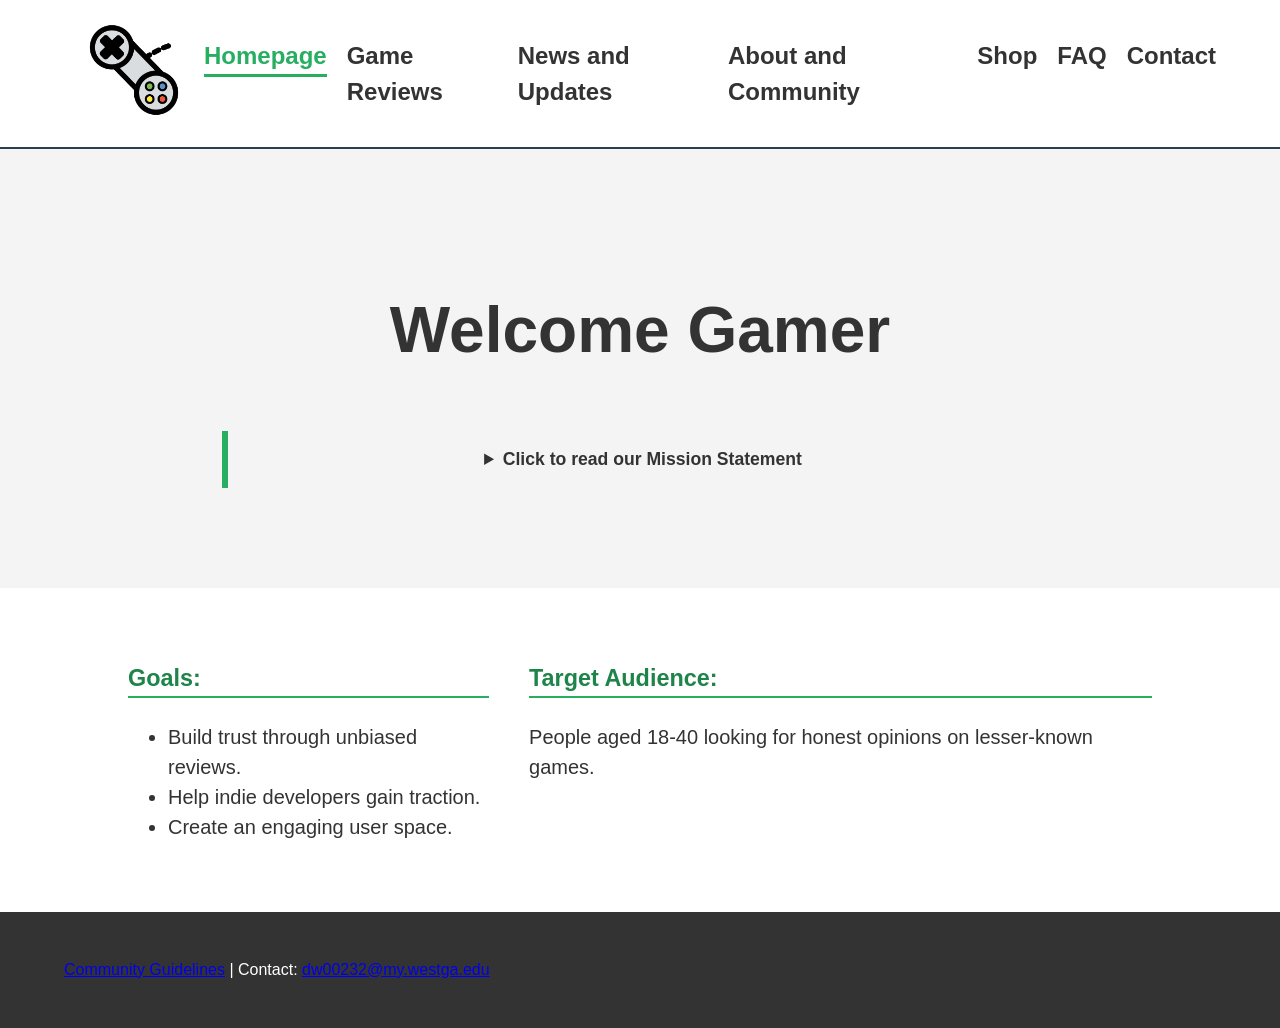
<file: index.html>
<!DOCTYPE html>
<html lang="en">
<head>
    <meta charset="UTF-8">
    <meta name="viewport" content="width=device-width, initial-scale=1.0">
    <meta name="description" content="Welcome to Game Review Hub, the ultimate space for honest, community-driven indie game reviews. Join our mission to bridge the gap between devs and casual gamers.">
 <meta name="keywords" content="indie games, game reviews, gaming community, video games, West Georgia">
    
<title>Homepage | Game Review Hub</title>
    <link rel="stylesheet" href="project.css">
</head>
<body>
    <header>
        <div class="header-container">
            <div class="logo-box">
                <a href="index.html"><img src="controller.png" alt="Game Controller" width="100"></a>
            </div>
            <nav>
                <ul>
                    <li><a href="index.html" class="active">Homepage</a></li>
                    <li><a href="gamereviews.html">Game Reviews</a></li>
                    <li><a href="newsandupdates.html">News and Updates</a></li>
                    <li><a href="aboutandcommunity.html">About and Community</a></li>
		    <li><a href="shop.html">Shop</a></li>
		    <li><a href="faq.html">FAQ</a></li>
                    <li><a href="contact.html">Contact</a></li>
                </ul>
            </nav>
        </div>
    </header>

    <main>
        <section class="hero">
            <h1>Welcome Gamer</h1>
            <details>
                <summary>Click to read our Mission Statement</summary>
<p>Our purpose is to provide a dedicated space for honest, community-driven video game reviews and news while bridging the gap between indie developers and casual gamers.</p>
            </details>
        </section>

        <section class="info-grid">
            <div class="goals">
                <h3>Goals:</h3>
                <ul>
                    <li>Build trust through unbiased reviews.</li>
                    <li>Help indie developers gain traction.</li>
                    <li>Create an engaging user space.</li>
                </ul>
            </div>
            <div class="audience">
                <h3>Target Audience:</h3>
                <p>People aged 18-40 looking for honest opinions on lesser-known games.</p>
            </div>
        </section>
    </main>

    <footer>
        <p>
        <a href="faq.html">Community Guidelines</a> | 
        Contact: <a href="mailto:dw00232@my.westga.edu" target="_blank">dw00232@my.westga.edu</a>
    </p>
    </footer>

<script>
    alert("Welcome to the Game Review Hub! Check out our mission statement below.");
</script>
</body>
</html>
</file>
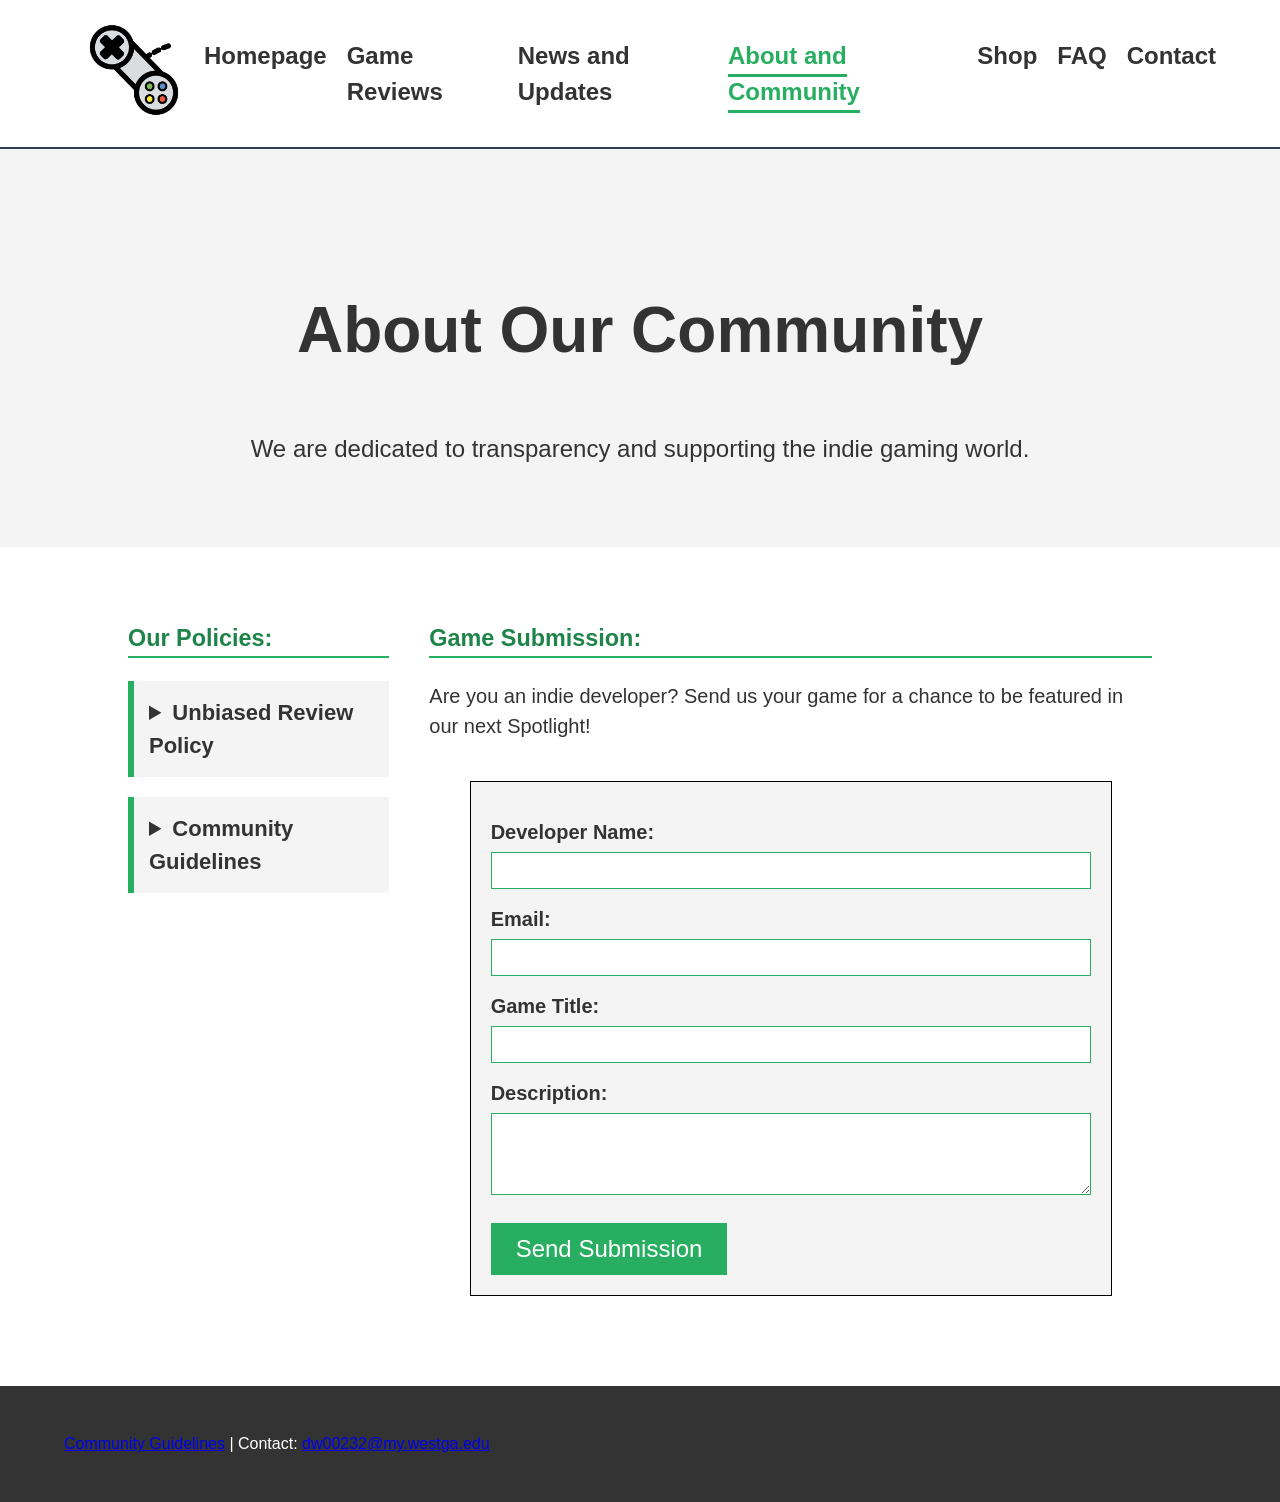
<file: aboutandcommunity.html>
<!DOCTYPE html>
<html lang="en">
<head>
    <meta charset="UTF-8">
    <meta name="viewport" content="width=device-width, initial-scale=1.0">
    <meta name="description" content="Learn about our unbiased review policy and how to join our community. Indie developers can submit their games here for a chance to be featured in our spotlight.">
    <meta name="keywords" content="about us, gaming mission, community rules, indie dev support">

    <title>About & Community | Game Review Hub</title>
    <link rel="stylesheet" href="project.css">
</head>
<body>
    <header>
        <div class="header-container">
            <div class="logo-box">
               <a href="index.html"><img src="controller.png" alt="Game Controller" width="100"></a>
            </div>
        
            <nav>
                <ul>
                    <li><a href="index.html">Homepage</a></li>
                    <li><a href="gamereviews.html">Game Reviews</a></li>
                    <li><a href="newsandupdates.html">News and Updates</a></li>
                    <li><a href="aboutandcommunity.html" class="active">About and Community</a></li>
		    <li><a href="shop.html">Shop</a></li>
	            <li><a href="faq.html">FAQ</a></li>
                    <li><a href="contact.html">Contact</a></li>
                </ul>
            </nav>
        </div>
    </header>

    <main>
        <section class="hero">
            <h1>About Our Community</h1>
            <p class="mission-statement">We are dedicated to transparency and supporting the indie gaming world.</p>
        </section>

        <section class="info-grid">
            <div class="policy">
                <h3>Our Policies:</h3>
                
                
                <details>
                    <summary>Unbiased Review Policy</summary>
                    <p>Our reviews are 100% unbiased. We never accept payment for positive scores, and we ensure you get the absolute truth about every game we play.</p>
                </details>

               
                <details>
                    <summary>Community Guidelines</summary>
                    <p>Be respectful to developers and other gamers. No toxic behavior, no spamming, and please use spoiler tags when discussing game endings!</p>
                </details>
            </div>
            
            <div class="submission">
                <h3>Game Submission:</h3>
                <p>Are you an indie developer? Send us your game for a chance to be featured in our next Spotlight!</p>

<form action="https://webdevbasics.net" method="post" onsubmit="return validate()">
   		<label for="dev-name">Developer Name:</label>
    		<input type="text" id="dev-name" name="dev-name">
    		<label for="dev-email">Email:</label>
    		<input type="email" id="dev-email" name="dev-email" required>
    		<label for="game-title">Game Title:</label>
    		<input type="text" id="game-title" name="game-title" required>
    		<label for="message">Description:</label>
    		<textarea id="message" name="message" rows="4" required></textarea>
    		<button type="submit">Send Submission</button>
		</form>
            </div>
        </section>
    </main>

    <footer>
         <p>
        <a href="faq.html">Community Guidelines</a> | 
        Contact: <a href="mailto:dw00232@my.westga.edu" target="_blank">dw00232@my.westga.edu</a>
    </p>
    </footer>

<script>
    function validate() {
        var entry = document.getElementById("dev-name").value;

        if (entry == "") {
            alert("Please enter your name!");
            return false; 
        }
    }
</script>

</body>
</html>
</file>
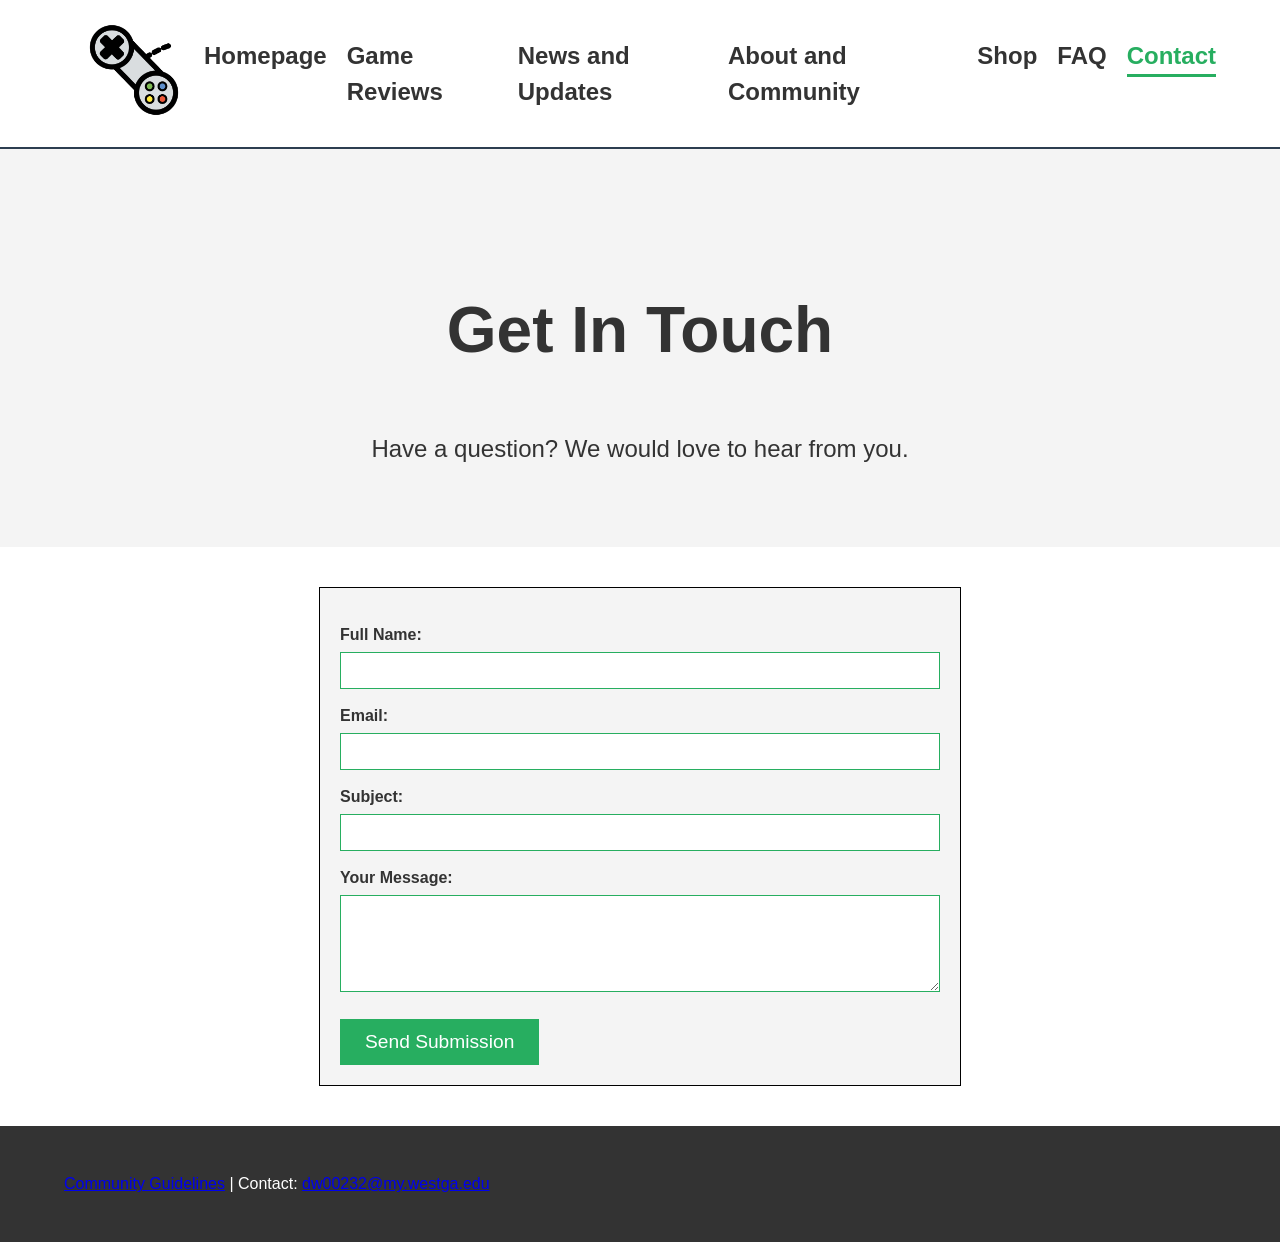
<file: contact.html>
<!DOCTYPE html>
<html lang="en">
<head>
    <meta charset="UTF-8">
    <meta name="viewport" content="width=device-width, initial-scale=1.0">
    <meta name="description" content="Contact Game Review Hub for feedback, questions, or game submissions.">
    <meta name="keywords" content="contact, game review hub, support, gaming">
    <title>Contact | Game Review Hub</title>
    <link rel="stylesheet" href="project.css">
</head>
<body>
    <header>
        <div class="header-container">
            <div class="logo-box">
                <a href="index.html"><img src="controller.png" alt="Game Controller" width="100"></a>
            </div>
            <nav>
                <ul>
                    <li><a href="index.html">Homepage</a></li>
                    <li><a href="gamereviews.html">Game Reviews</a></li>
                    <li><a href="newsandupdates.html">News and Updates</a></li>
                    <li><a href="aboutandcommunity.html">About and Community</a></li>
		    <li><a href="shop.html">Shop</a></li>
		    <li><a href="faq.html">FAQ</a></li>
                    <li><a href="contact.html" class="active">Contact</a></li>
                </ul>
            </nav>
        </div>
    </header>

    <main>
        <section class="hero">
            <h1>Get In Touch</h1>
            <p class="mission-statement">Have a question? We would love to hear from you.</p>
        </section>

        <section class="content-box">
            <form action="https://webdevbasics.net" method="post" onsubmit="return validate()">
                <label for="user-name">Full Name:</label>
                <input type="text" id="user-name" name="user-name" required>

                <label for="user-email">Email:</label>
                <input type="email" id="user-email" name="user-email" required>

                <label for="subject">Subject:</label>
                <input type="text" id="subject" name="subject" required>

                <label for="message">Your Message:</label>
                <textarea id="message" name="message" rows="5" required></textarea>

                <button type="submit">Send Submission</button>
            </form>
        </section>
    </main>

    <footer>
        <p>
            <a href="faq.html">Community Guidelines</a> | 
            Contact: <a href="mailto:dw00232@my.westga.edu" target="_blank">dw00232@my.westga.edu</a>
        </p>
    </footer>

    <script>
        function validate() {
            var name = document.getElementById("user-name").value;
            if (name == "") {
                alert("Please enter your name before sending!");
                return false;
            }
            return true;
        }
    </script>
</body>
</html>
</file>
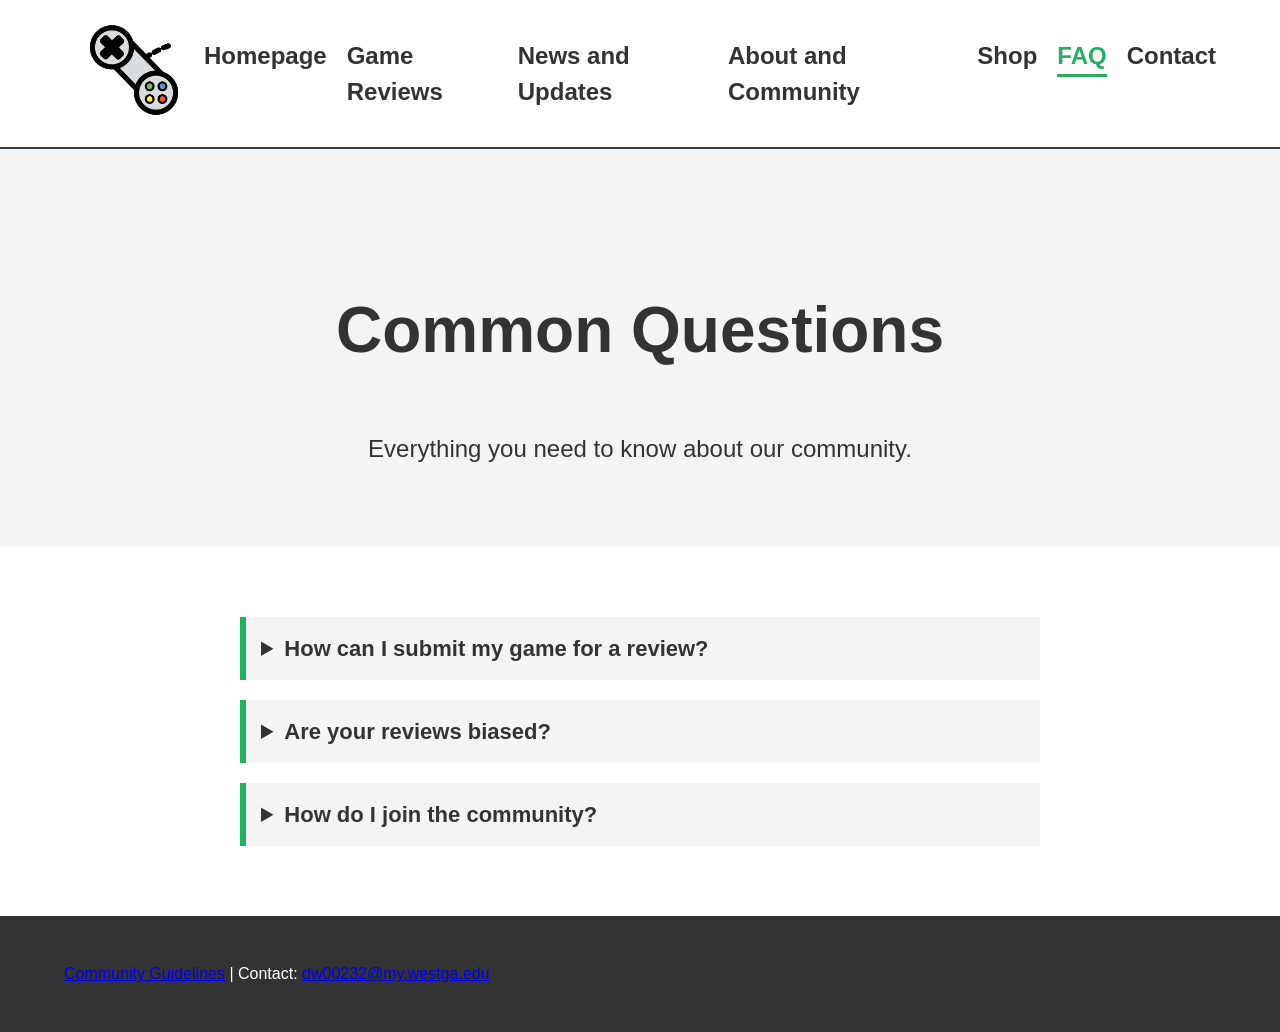
<file: faq.html>
<!DOCTYPE html>
<html lang="en">
<head>
    <meta charset="UTF-8">
    <meta name="viewport" content="width=device-width, initial-scale=1.0">
    <meta name="description" content="Find answers to common questions about Game Review Hub and our guidelines.">
    <meta name="keywords" content="FAQ, help, game reviews, community rules">
    <title>FAQ | Game Review Hub</title>
    <link rel="stylesheet" href="project.css">
</head>
<body>
    <header>
        <div class="header-container">
            <div class="logo-box">
                <a href="index.html"><img src="controller.png" alt="Game Controller" width="100"></a>
            </div>
            <nav>
                <ul>
                    <li><a href="index.html">Homepage</a></li>
                    <li><a href="gamereviews.html">Game Reviews</a></li>
                    <li><a href="newsandupdates.html">News and Updates</a></li>
                    <li><a href="aboutandcommunity.html">About and Community</a></li>
		    <li><a href="shop.html">Shop</a></li>
		    <li><a href="faq.html" class="active">FAQ</a></li>
                    <li><a href="contact.html">Contact</a></li>
                </ul>
            </nav>
        </div>
    </header>

    <main>
        <section class="hero">
            <h1>Common Questions</h1>
            <p class="mission-statement">Everything you need to know about our community.</p>
        </section>

        <section class="info-grid" style="display: block; max-width: 800px; margin: 0 auto;">
           <details>
    		<summary>How can I submit my game for a review?</summary>
    		<p>Visit our <a href="aboutandcommunity.html">About and Community page</a> and fill out the submission form with your game's title and description.</p>
	   </details>

            <details>
                <summary>Are your reviews biased?</summary>
                <p>No. We pride ourselves on being 100% community-driven and honest with our scores.</p>
            </details>

            <details>
                <summary>How do I join the community?</summary>
                <p>By following our guidelines and engaging with our news posts, you're already a part of the Game Review Hub!</p>
            </details>
        </section>
    </main>

    <footer>
        <p>
            <a href="faq.html">Community Guidelines</a> | 
            Contact: <a href="mailto:dw00232@my.westga.edu" target="_blank">dw00232@my.westga.edu</a>
        </p>
    </footer>
</body>
</html>
</file>
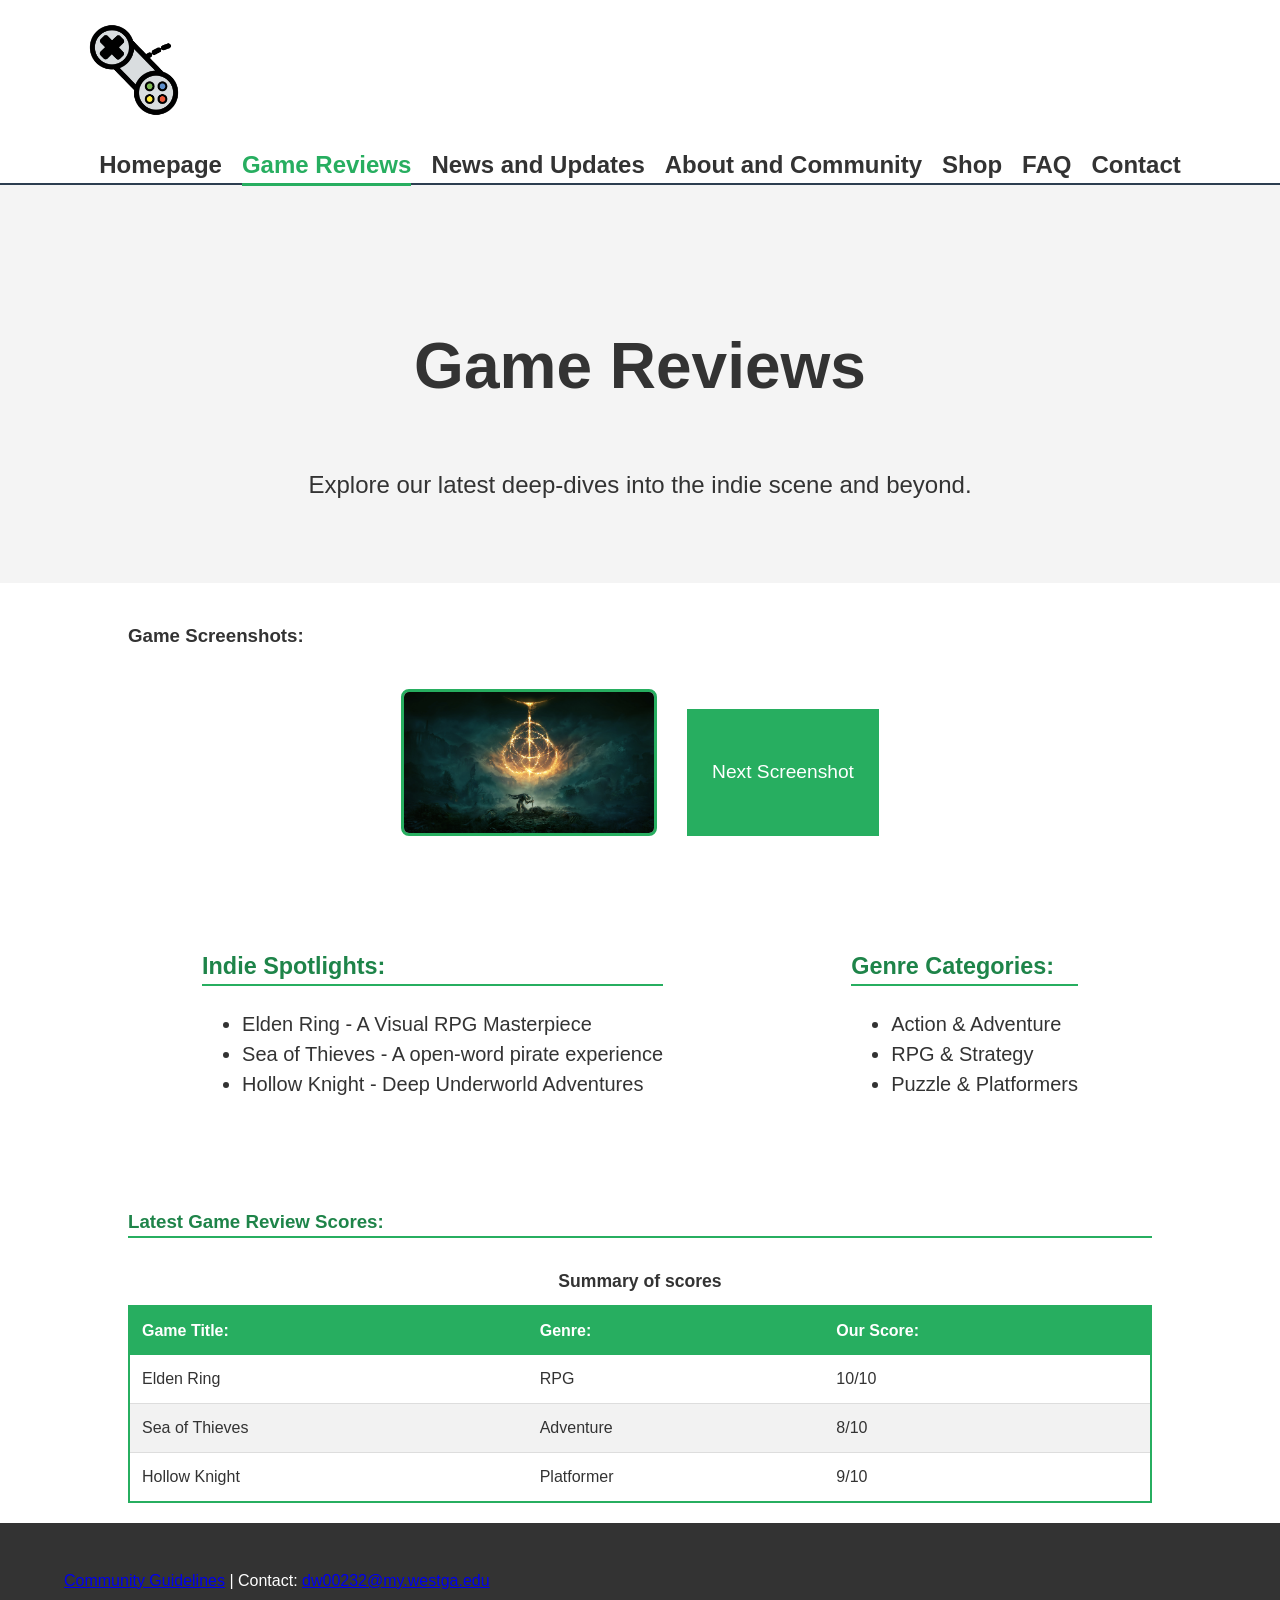
<file: gamereviews.html>
<!DOCTYPE html>
<html lang="en">
<head>
    <meta charset="UTF-8">
    <meta name="viewport" content="width=device-width, initial-scale=1.0">
    <meta name="description" content="Explore in-depth reviews of indie masterpieces like Elden Ring and Hollow Knight. Check out our latest genre categories and scores for today's best indie titles.">
    <meta name="keywords" content="game reviews, Elden Ring, Hollow Knight, Sea of Thieves, indie games">
    
<title>Game Reviews | Game Review Hub</title>
    <link rel="stylesheet" href="project.css">
</head>
<body>
    <header>
        <div class="header-container">
            <div class="logo-box">
               <a href="index.html"><img src="controller.png" alt="Game Controller" width="100"></a>
            </div>
            </div>
            <nav>
                <ul>
                    <li><a href="index.html">Homepage</a></li>
                    <li><a href="gamereviews.html" class="active">Game Reviews</a></li>
                    <li><a href="newsandupdates.html">News and Updates</a></li>
                    <li><a href="aboutandcommunity.html">About and Community</a></li>
		    <li><a href="shop.html">Shop</a></li>
		    <li><a href="faq.html">FAQ</a></li>
                    <li><a href="contact.html">Contact</a></li>

                </ul>
            </nav>
        </div>
    </header>

    <main>
        <section class="hero">
            <h1>Game Reviews</h1>
            <p class="mission-statement">Explore our latest deep-dives into the indie scene and beyond.</p>
        </section>

        <section style="padding: 20px 10%;">
            <h3>Game Screenshots:</h3>
            <div class="gallery">
        	 <img src="game1.jpg" id="current-game" alt="Elden Ring" width="300">
    		 <br>
    		 <button type="button" onclick="nextGame()">Next Screenshot</button>
            </div>
        </section>

        <section class="info-grid">
            <div class="indie-spotlight">
                <h3>Indie Spotlights:</h3>
                <ul>
                    <li>Elden Ring - A Visual RPG Masterpiece</li>
                    <li>Sea of Thieves - A open-word pirate experience</li>
                    <li>Hollow Knight - Deep Underworld Adventures</li>
                </ul>
            </div>
            
            <div class="categories">
                <h3>Genre Categories:</h3>
                <ul>
                    <li>Action & Adventure</li>
                    <li>RPG & Strategy</li>
                    <li>Puzzle & Platformers</li>
                </ul>
            </div>
        </section>

        <section style="padding: 20px 10%;">
            <div class="submission">
                <h3>Latest Game Review Scores:</h3>
                <table>
                    <caption>Summary of scores</caption>
                    <thead>
                        <tr>
                            <th>Game Title:</th>
                            <th>Genre:</th>
                            <th>Our Score:</th>
                        </tr>
                    </thead>
                    <tbody>
                        <tr><td>Elden Ring</td><td>RPG</td><td>10/10</td></tr>
                        <tr><td>Sea of Thieves</td><td>Adventure</td><td>8/10</td></tr>
                        <tr><td>Hollow Knight</td><td>Platformer</td><td>9/10</td></tr>
                    </tbody>
                </table>
            </div>
        </section>
    </main>

    <footer>
         <p>
        <a href="faq.html">Community Guidelines</a> | 
        Contact: <a href="mailto:dw00232@my.westga.edu" target="_blank">dw00232@my.westga.edu</a>
    </p>
    </footer>
  
<script>
    function nextGame() {
        var screen = document.getElementById("current-game");
        
        if (screen.src.match("game1.jpg")) {
            screen.src = "game2.jpg";
        } else if (screen.src.match("game2.jpg")) {
            screen.src = "game3.jpg";
        } else {
            screen.src = "game1.jpg";
        }
    }
</script>

</body>
</html>
</file>
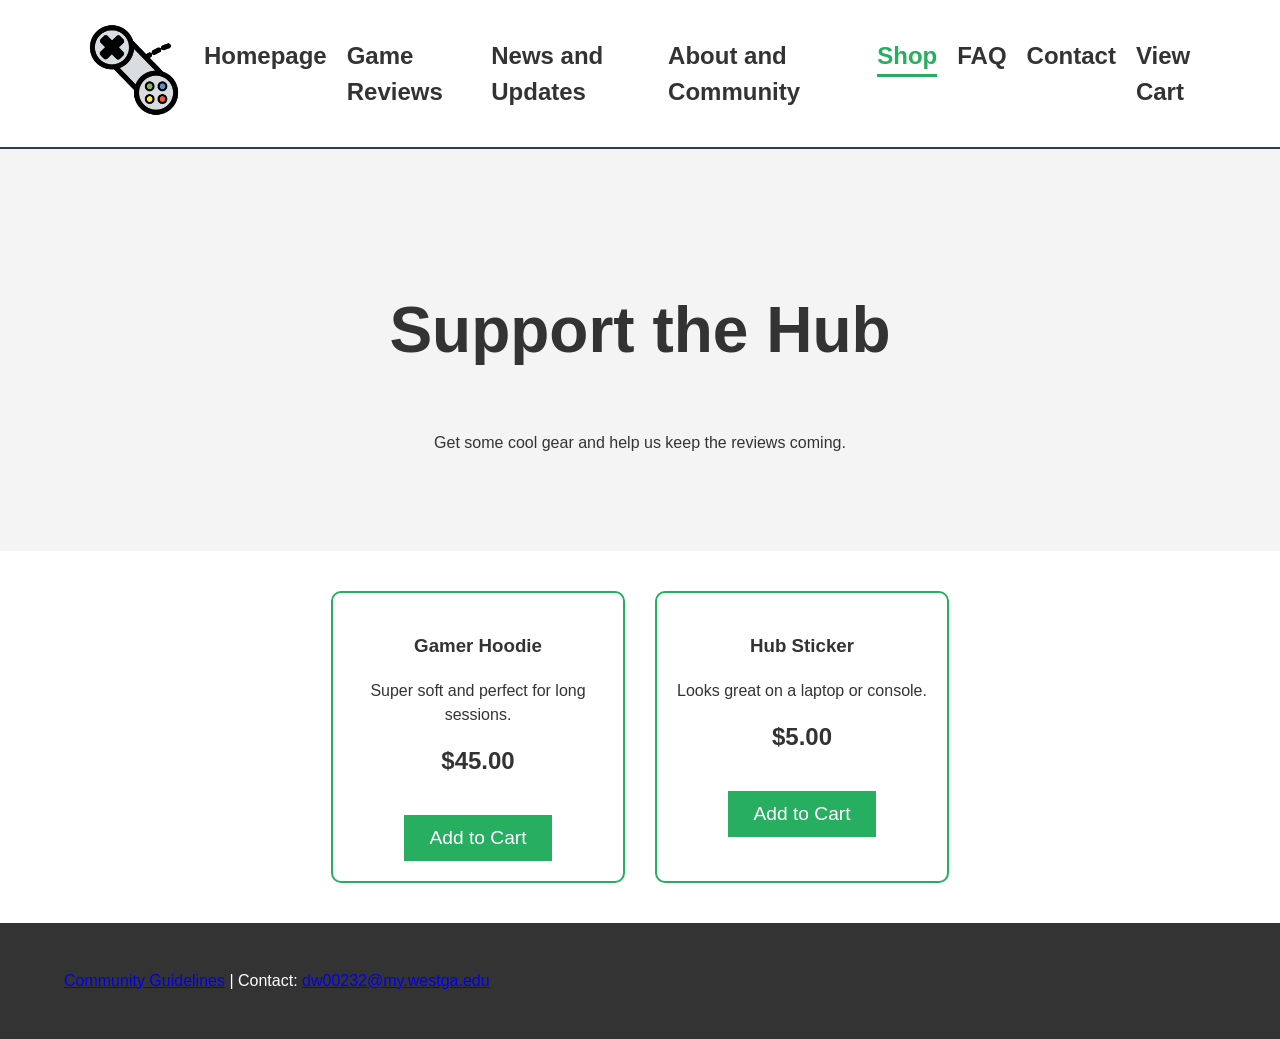
<file: shop.html>
<!DOCTYPE html>
<html lang="en">
<head>
    <meta charset="UTF-8">
    <meta name="viewport" content="width=device-width, initial-scale=1.0">
    <meta name="description" content="Shop official Game Review Hub merchandise. Support indie gaming with our exclusive hoodies and stickers.">
    <meta name="keywords" content="gaming merch, gamer hoodie, indie game shop, Game Review Hub">
    
    <title>Shop | Game Review Hub</title>
    <link rel="stylesheet" href="project.css">
    <link rel="stylesheet" href="https://cdn.snipcart.com/themes/v3.3.0/default/snipcart.css"/>
</head>
<body>
    <header>
        <div class="header-container">
            <div class="logo-box">
                <a href="index.html"><img src="controller.png" alt="Game Controller" width="100"></a>
            </div>
   
            <nav>
                <ul>
                    <li><a href="index.html">Homepage</a></li>
                    <li><a href="gamereviews.html">Game Reviews</a></li>
                    <li><a href="newsandupdates.html">News and Updates</a></li>
                    <li><a href="aboutandcommunity.html">About and Community</a></li>
                    <li><a href="shop.html" class="active">Shop</a></li>
                    <li><a href="faq.html">FAQ</a></li>
                    <li><a href="contact.html">Contact</a></li>
                    <li><a href="#" class="snipcart-checkout">View Cart</a></li>
                </ul>
            </nav>
        </div>
    </header>

    <main>
        <section class="hero">
            <h1>Support the Hub</h1>
            <p>Get some cool gear and help us keep the reviews coming.</p>
        </section>

        <section class="product-grid">
            <div class="product-card">
                <h3>Gamer Hoodie</h3>
                <p>Super soft and perfect for long sessions.</p>
                <p><strong>$45.00</strong></p>
                <button class="snipcart-add-item" 
                    data-item-id="hoodie" 
                    data-item-name="Gamer Hoodie" 
                    data-item-price="45.00" 
                    data-item-url="shop.html"> 
                    Add to Cart 
                </button>
            </div>

            <div class="product-card">
                <h3>Hub Sticker</h3>
                <p>Looks great on a laptop or console.</p>
                <p><strong>$5.00</strong></p>
                <button class="snipcart-add-item" 
                    data-item-id="sticker" 
                    data-item-name="Hub Sticker" 
                    data-item-price="5.00" 
                    data-item-url="shop.html"> 
                    Add to Cart 
                </button>
            </div>
        </section>
    </main>

    <footer>
        <p>
            <a href="faq.html">Community Guidelines</a> | 
            Contact: <a href="mailto:dw00232@my.westga.edu" target="_blank">dw00232@my.westga.edu</a>
        </p>
    </footer>

    <script async src="https://cdn.snipcart.com/themes/v3.3.0/default/snipcart.js"></script>
    <div hidden id="snipcart" data-api-key="Y2VjY2Y5NzctY2Y3MC00YjVjLWFmOTQtOGRiYjhiMjkzMTI2NjM4NDk0NjY5NjM0MTU0MTM5"></div>
</body>
</html>
</file>
<file: project.css>
/* Setting the font and colors and making sure there's no extra spacing */
body {
    font-family: 'Arial', sans-serif;
    line-height: 1.5;
    color: #333;
    margin: 0;
}

/* Header layout: Push the logo to the left and nav to the right */
header {
    border-bottom: 2px solid #2C3E50;
}

.header-container {
     display: flex;
    justify-content: space-between;
    align-items: center;
    padding: 10px 5%;
    position: relative; 
}

/* Making the logo with the controller image */
.logo-box {
	padding: 10px 20px;
}

/* Getting rid of bullet points and putting nav links in a row */
nav ul {
    display: flex;
    justify-content: center;
    list-style: none;
    padding: 0;
    margin: 0px;
    gap: 20px;
}


nav a {
    text-decoration: none;
    color: #333;
    font-weight: bold;
    font-size: 1.5em; 
    transition: color 0.3s ease, border-bottom 0.3s ease;
    padding-bottom: 5px;
}

/* Changes color and adds an underline when mouse is over link */
nav a:hover {
    color: #27AE60;
    border-bottom: 3px solid #27AE60;
}

/* Highlight the link of the page the user is currently on */
nav a.active {
    color: #27AE60;
    border-bottom: 3px solid #27AE60;
}


/* Styling the Hero section, the Welcome Gamer, to be big, gray, and centered */
.hero {
    text-align: center;
    padding: 80px 20px;
    background-color: #F4F4F4;
}

.gallery {
    display: flex;
    flex-wrap: wrap;
    gap: 15px;
    justify-content: center;
    padding: 20px;
}

.gallery img {
    width: 250px;
    border: 3px solid #27AE60;
    border-radius: 8px;
    transition: transform 0.3s;
}

.gallery img:hover {
    transform: scale(1.05);
}

details {
    background-color: #F4F4F4;
    padding: 15px;
    margin: 20px auto;
    max-width: 800px;
    border-left: 6px solid #27AE60;
}

summary {
    font-weight: bold;
    cursor: pointer;
    font-size: 1.1em;
}

audio {
    display: block;
    margin: 20px auto;
}

/* To make Hero section text bigger */
.hero h1 {
    font-size: 4em;
}

/* Limiting how wide the text gets so it's easy to read */
.mission-statement {
    max-width: 800px;
    margin: 0 auto;
    font-size: 1.5em;
}

/*  Puts Goals and Audience in two columns */
.info-grid {
    display: flex;
    justify-content: space-around;
    padding: 50px 10%;
    gap: 40px;
    font-size: 1.25em;
   
}

/* Adding the green accent color to headers */
.goals h3, .audience h3, .indie-spotlight h3, .categories h3, .calendar h3, 
.interviews h3, .info-grid h3, .submission h3, .policy h3 {
    color: #1E8449;
    border-bottom: 2px solid #27AE60;
}

/* Dark footer at the bottom */
footer {
    padding: 30px 5%;
    background: #333;
    color: white;
}

/* Style the main form box to be centered and light gray */
form {
	max-width: 600px;
	margin: 40px auto;
	padding: 20px;
	background-color: #F4F4F4;
	border: 1px solid #000;
}

/* Make the labels bold and put them on their own line */
label {
	display: block;
	margin-top: 15px;
	font-weight: bold;
}

/* Make the inputs fill the space with a green border */
input, textarea {
	width: 100%;
	padding: 10px;
	margin-top: 5px;
	border: 1px solid #27AE60;
	box-sizing: border-box;
}

/* Style the submit button to be big, green, and easy to click for users */
button {
	margin-top: 20px;
	padding: 12px 25px;
	background-color: #27AE60;
	color: white;
	border: none;
	font-size: 1.2em;
}

/* Make the button turn dark green when the mouse is over it */
button:hover {
	background-color: #1E8449;
}

@media (max-width: 768px) {
    
    /* Stack the two columns on top of each other for small screens */
    .info-grid {
        flex-direction: column;
        padding: 20px;
    }

    /* Make the text smaller so it fits on a phone screen */
    .hero h1 {
        font-size: 2.5em;
    }
}


table {
    width: 100%;
    border-collapse: collapse;
    margin-top: 20px;
    background-color: #fff;
    border: 2px solid #27AE60; /* Using your green accent color */
}

caption {
    font-weight: bold;
    padding: 10px;
    font-size: 1.1em;
}

th {
    background-color: #27AE60;
    color: white;
    padding: 12px;
    text-align: left;
}

td {
    padding: 12px;
    border-bottom: 1px solid #ddd;
    color: #333;
}

tr:nth-child(even) {
    background-color: #f2f2f2;
}

.product-grid {
    display: flex;
    justify-content: center;
    gap: 30px;
    padding: 40px 5%;
}

.product-card {
    border: 2px solid #27AE60;
    border-radius: 10px;
    padding: 20px;
    text-align: center;
    background-color: #fff;
    width: 250px;
    transition: transform 0.3s ease;
}

.product-card:hover {
    transform: translateY(-5px);
    box-shadow: 0 4px 15px rgba(0,0,0,0.1);
}

.product-card p strong {
    font-size: 1.5em;
    display: block;
    margin: 10px 0;
}

.snipcart-checkout {
    text-decoration: none;
    color: #333;
    font-weight: bold;
    font-size: 1.5em; /* Matches your other nav link sizes */
    cursor: pointer;
    transition: color 0.3s ease;
}

.snipcart-checkout:hover {
    color: #27AE60;
    border-bottom: 3px solid #27AE60;
}
</file>
